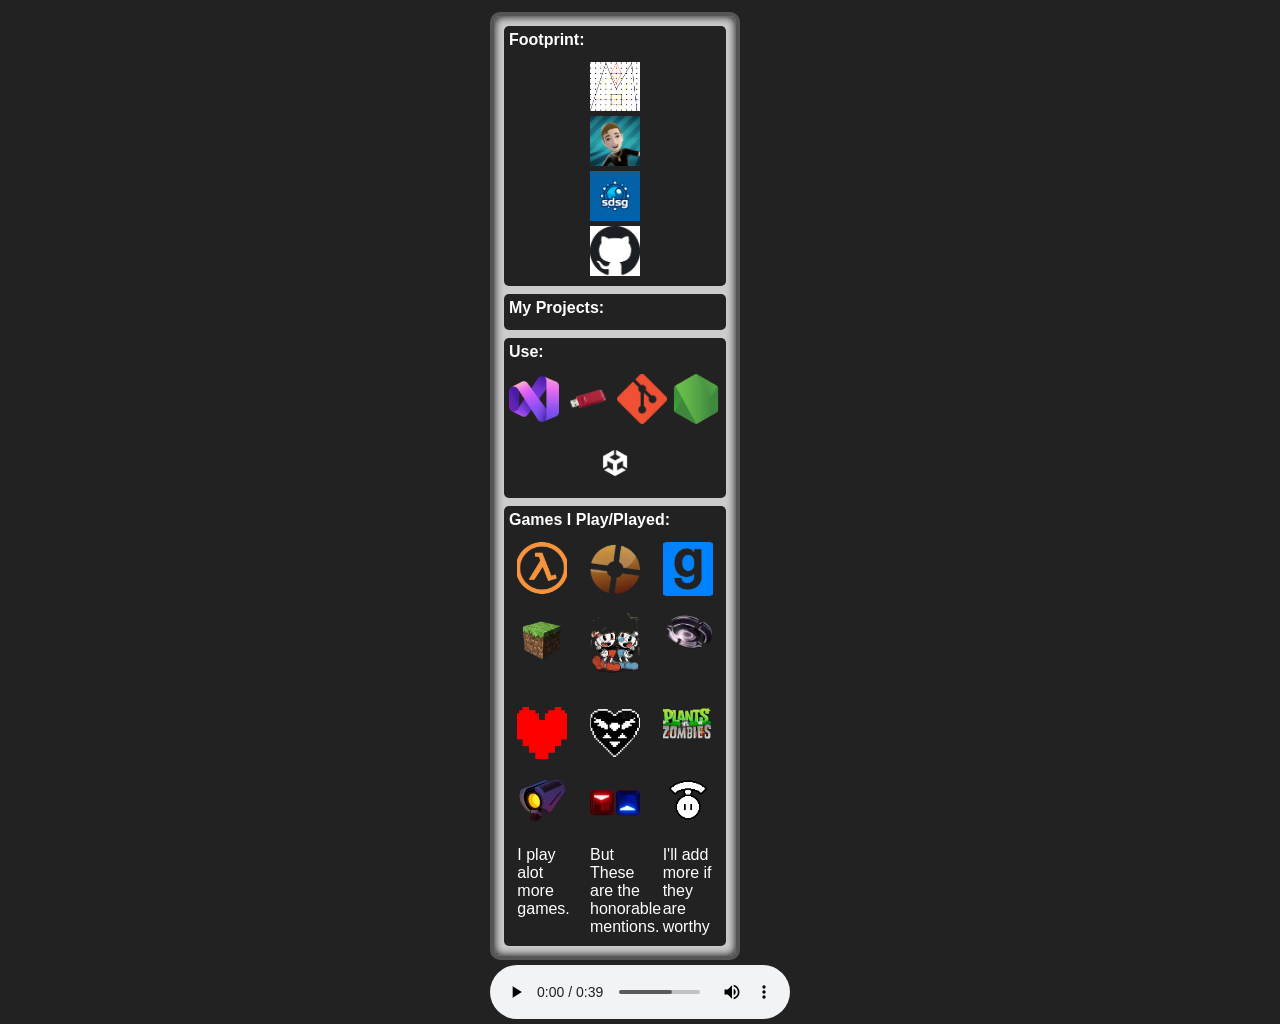
<file: src/index.html>
<!DOCTYPE html>
<html lang="en">
<head>
    <meta charset="UTF-8" />
    <meta name="viewport" content="width=device-width, initial-scale=1.0" />
    <title>Mahdiisdumb Locker & Portfolio</title>
    <link rel="stylesheet" href="style.css">
</head>
<body>
    <div class="section">
        <div class="section-header">Mahdiisdumb:</div>
        <div style="text-align:center;">
            <img src="./img/mahdiisdumb.png" alt="Mahdi" id="Mahdi" />
        </div>
        <div class="locker" id="locker">

            <div class="section">
                <div class="section-header">Footprint:</div>
                <div id="footprint-links" class="footprint-container"></div>
            </div>
                <div class="section">
        <div class="section-header">My Projects:</div>
        <div id="projects">
        </div>
    </div>
            <div class="section">
                <div class="section-header">Use:</div>

                <div class="use-icons">
                    <img src="./img/VS.png" class="footprint" alt="VS">
                    <img src="./img/usb.png" class="footprint" alt="USB">
                    <img src="./img/git.png" class="footprint" alt="Git">
                    <img src="./img/Node.png" class="footprint" alt="Node">
                    <img src="./img/Unity.png" class="footprint" alt="Unity">
                </div>
            </div>
                            <div class="section">
                <div class="section-header">Games I Play/Played:</div>

                <div id="Games">
                    <img class="footprint" src="./img/HL.png" alt="">
                    <img class="footprint" src="./img/TF2.png" alt="">
                    <img class="footprint" src="./img/gmod.png" alt="">
                    <img class="footprint" src="./img/MC.png" alt="">
                    <img class="footprint" src="./img/CH.png" alt="">
                    <img class="footprint" src="./img/ECHO.png" alt="">
                    <img class="footprint" src="./img/UT.png" alt="">
                    <img class="footprint" src="./img/DR.png" alt="">
                    <img class="footprint" src="./img/PVZ.png" alt="">
                    <img class="footprint" src="./img/UK.png" alt="">
                    <img class="footprint" src="./img/BS.png" />
                    <img class="footprint" src="./img/BB.png" />
                    <p class="footprint">I play alot more games.</p>
                    <p class="footprint">But These are the honorable mentions.</p>
                    <p class="footprint">I'll add more if they are worthy</p>
                </div>
            </div>
    </div>
    <audio src="mus/music.mp3" autoplay controls loop></audio>
    <audio id="punchSound" src="./sfx/punch.mp3" preload="auto"></audio>
    <script src="script.js"></script>
</body>
</html>
</file>
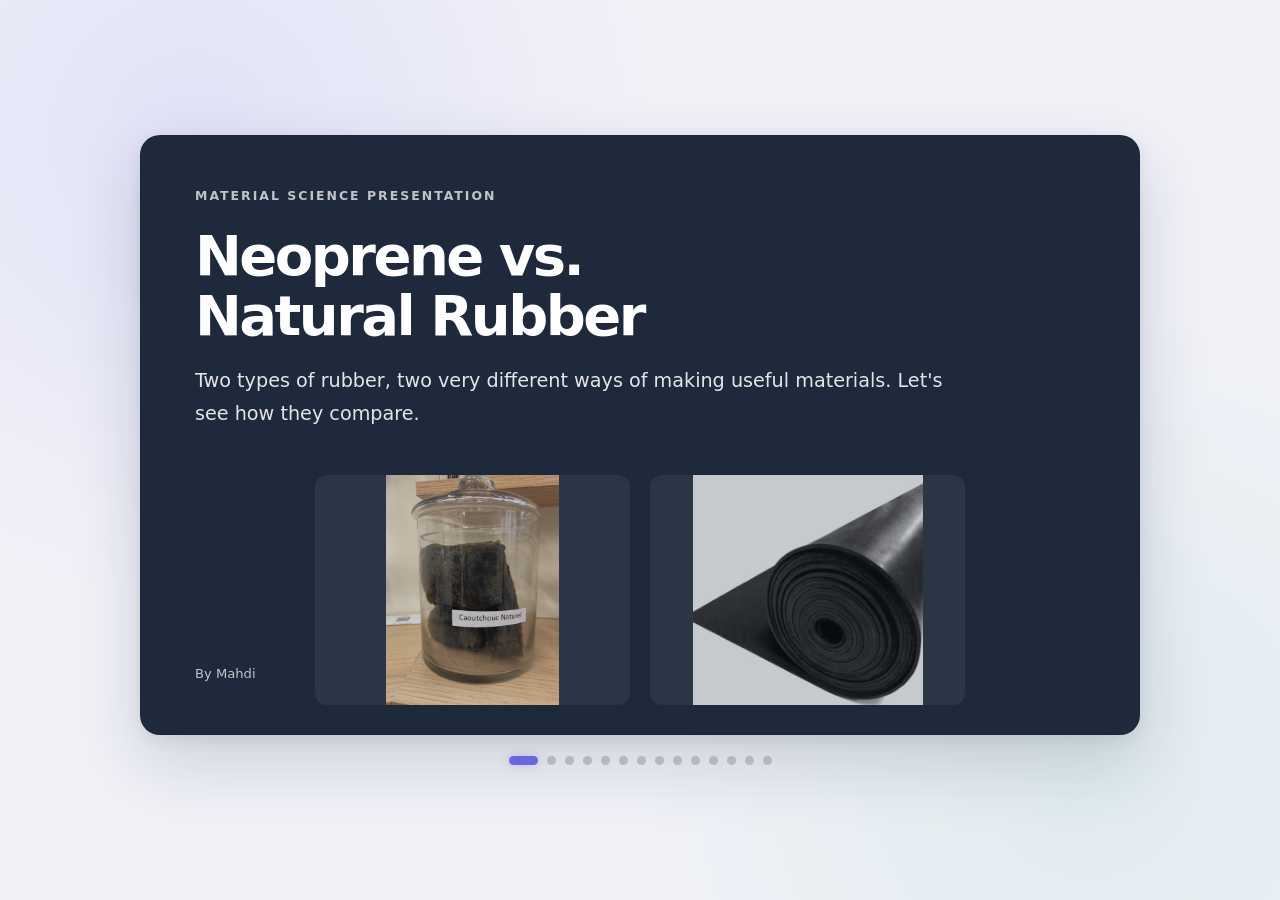
<file: school/science/NatVsSynth/index.html>
<!DOCTYPE html>
<html lang="en">
<head>
    <meta charset="UTF-8">
    <meta name="viewport" content="width=device-width, initial-scale=1.0">
    <meta name="theme-color" content="#f1f2f8">
    <meta name="description" content="A comparison of natural rubber and synthetic neoprene, including their properties, production, uses, and environmental impact.">
    <title>Natural vs Synthetic | Neoprene vs Natural Rubber</title>
    <link rel="stylesheet" href="./index.css">
</head>

<body>
    <main class="slideshow-wrapper">
        <div class="slideshow-container"
             id="slideshowContainer"
             aria-label="Natural rubber versus neoprene presentation">
            <div class="slides-track" id="slidesTrack">

                <!-- SLIDE 1: TITLE -->
                <section class="slide" data-bg="#1e293b" data-text-color="#ffffff">
                    <div class="slide-content">
                        <p class="eyebrow">Material Science Presentation</p>

                        <h1 class="slide-title">
                            Neoprene vs. Natural Rubber
                        </h1>

                        <p class="slide-description">
                            Two types of rubber, two very different ways of making
                            useful materials. Let's see how they compare.
                        </p>

                        <div class="image-placeholder title-images">
                            <img src="./img/nat.jpg" alt="Natural rubber">
                            <img src="./img/synth.jpg" alt="Synthetic neoprene">
                        </div>

                        <p class="small-note">By Mahdi</p>
                    </div>
                </section>

                <!-- SLIDE 2: INTRODUCTION -->
                <section class="slide" data-bg="#716fee" data-text-color="#ffffff">
                    <div class="slide-content">
                        <p class="eyebrow">01 / Introduction</p>

                        <h2 class="slide-title">What are we looking at?</h2>

                        <p class="slide-description">
                            Both materials are types of rubber, but they aren't made
                            the same way. We'll compare what makes each one useful
                            and where each one has its disadvantages.
                        </p>

                        <div class="content-grid">
                            <article class="content-card">
                                <h3>Material properties</h3>
                                <p>
                                    How strong, flexible, durable, and water-resistant
                                    are they?
                                </p>
                            </article>

                            <article class="content-card">
                                <h3>Manufacturing</h3>
                                <p>
                                    How are they produced, and what raw materials
                                    are needed?
                                </p>
                            </article>

                            <article class="content-card">
                                <h3>Uses and impact</h3>
                                <p>
                                    Where do we encounter these materials, and how
                                    do they affect society and the environment?
                                </p>
                            </article>

                            <article class="content-card">
                                <h3>Final comparison</h3>
                                <p>
                                    Which one is more beneficial overall, and
                                    what makes it the better choice?
                                </p>
                            </article>
                        </div>
                    </div>
                </section>

                <!-- SLIDE 3: WHAT ARE THEY -->
                <section class="slide" data-bg="#fef08a" data-text-color="#1e293b">
                    <div class="slide-content">
                        <p class="eyebrow">02 / The Basics</p>

                        <h2 class="slide-title">First, what are these materials?</h2>

                        <p class="slide-description">
                            The biggest difference is where they come from:
                            natural rubber comes from plants, while neoprene
                            is manufactured through chemical processes.
                        </p>

                        <div class="content-grid">
                            <article class="content-card">
                                <h3>Natural rubber</h3>

                                <p>
                                    Natural rubber is mainly made of a polymer
                                    called <strong>cis-1,4-polyisoprene</strong>.
                                </p>

                                <p>
                                    It comes from latex collected from rubber
                                    trees, which is then processed into usable rubber.
                                </p>

                                <div class="image-placeholder title-images">
                                    <img src="./img/natree.webp" alt="Natural rubber">
                                </div>
                            </article>

                            <article class="content-card">
                                <h3>Neoprene</h3>

                                <p>
                                    Neoprene is a synthetic rubber also known as
                                    <strong>polychloroprene</strong>.
                                </p>

                                <p>
                                    It is made by chemically joining many
                                    chloroprene molecules into long polymer chains.
                                </p>

                                <div class="image-placeholder title-images">
                                    <img src="./img/synthrub.webp" alt="Synthetic neoprene">
                                </div>
                            </article>
                        </div>

                        <p class="small-note">
                            A small distinction: polyisoprene can also be manufactured
                            synthetically. Here, we're comparing neoprene with
                            naturally sourced polyisoprene.
                        </p>
                    </div>
                </section>

                <!-- SLIDE 4: NATURAL RUBBER -->
                <section class="slide" data-bg="#d1fae5" data-text-color="#12352c">
                    <div class="slide-content">
                        <p class="eyebrow">03 / Material Properties</p>

                        <h2 class="slide-title">Natural Rubber</h2>

                        <p class="slide-description">
                            Natural rubber is especially good at stretching and
                            returning to its original shape. That's one reason
                            it's used in so many everyday products.
                        </p>

                        <div class="content-grid">
                            <article class="content-card">
                                <h3>Strength and flexibility</h3>

                                <ul>
                                    <li>Very elastic and capable of stretching significantly.</li>
                                    <li>Has high tensile strength when properly processed.</li>
                                    <li>Can return close to its original shape after being stretched.</li>
                                    <li>Works well when repeated bending and movement are required.</li>
                                </ul>
                            </article>

                            <article class="content-card">
                                <h3>Durability and water resistance</h3>

                                <ul>
                                    <li>Has good resistance to wear and repeated bending.</li>
                                    <li>Resists water well.</li>
                                    <li>Can deteriorate faster when exposed to ozone, sunlight, oils, and weathering.</li>
                                    <li>Its performance depends on how it is processed and formulated.</li>
                                </ul>
                            </article>
                        </div>

                        <div class="image-placeholder title-images">
                            <img src="./img/natdiag.webp" alt="Natural rubber diagram">
                        </div>
                    </div>
                </section>

                <!-- SLIDE 5: NEOPRENE -->
                <section class="slide" data-bg="#dbeafe" data-text-color="#172b4d">
                    <div class="slide-content">
                        <p class="eyebrow">04 / Material Properties</p>

                        <h2 class="slide-title">Neoprene</h2>

                        <p class="slide-description">
                            Neoprene is useful when rubber needs to handle tougher
                            conditions. It gives up some of natural rubber's
                            standout elasticity in exchange for other advantages.
                        </p>

                        <div class="content-grid">
                            <article class="content-card">
                                <h3>Strength and flexibility</h3>

                                <ul>
                                    <li>Flexible and resilient.</li>
                                    <li>Has good resistance to abrasion.</li>
                                    <li>Can handle repeated use in many applications.</li>
                                    <li>Can be manufactured in different thicknesses and forms.</li>
                                </ul>
                            </article>

                            <article class="content-card">
                                <h3>Durability and water resistance</h3>

                                <ul>
                                    <li>Has good resistance to weathering and ozone.</li>
                                    <li>Handles oils better than natural rubber.</li>
                                    <li>Closed-cell foam versions help reduce water absorption.</li>
                                    <li>Foam neoprene is also useful for insulation.</li>
                                </ul>
                            </article>
                        </div>

                        <div class="image-placeholder title-images">
                            <img src="./img/synth.jpg" alt="Neoprene gasket">
                        </div>

                        <p class="small-note">
                            Neoprene's exact properties depend on its formulation
                            and whether it is solid rubber or foam.
                        </p>
                    </div>
                </section>

                <!-- SLIDE 6: USES -->
                <section class="slide" data-bg="#fce7f3" data-text-color="#45152f">
                    <div class="slide-content">
                        <p class="eyebrow">05 / Everyday Applications</p>

                        <h2 class="slide-title">Where are they used?</h2>

                        <p class="slide-description">
                            Their different properties make them useful for
                            different jobs. One is especially good at elasticity,
                            while the other is useful in harsher environments.
                        </p>

                        <div class="content-grid">
                            <article class="content-card">
                                <h3>Natural rubber</h3>

                                <ul>
                                    <li>Vehicle tires and tire components.</li>
                                    <li>Elastic bands.</li>
                                    <li>Gloves and footwear.</li>
                                    <li>Vibration-damping components.</li>
                                    <li>Some medical and industrial products.</li>
                                </ul>

                                <div class="image-placeholder title-images">
                                    <img src="./img/natrub.webp" alt="Natural rubber products">
                                </div>
                            </article>

                            <article class="content-card">
                                <h3>Neoprene</h3>

                                <ul>
                                    <li>Wetsuits and protective clothing.</li>
                                    <li>Industrial hoses and belts.</li>
                                    <li>Gaskets and seals.</li>
                                    <li>Electrical cable coverings.</li>
                                    <li>Adhesives and protective padding.</li>
                                </ul>

                                <div class="image-placeholder title-images">
                                    <img src="./img/synthrub.webp" alt="Synthetic neoprene">
                                </div>
                            </article>
                        </div>
                    </div>
                </section>

                <!-- SLIDE 7: NATURAL RUBBER PRODUCTION -->
                <section class="slide" data-bg="#dcfce7" data-text-color="#173b28">
                    <div class="slide-content">
                        <p class="eyebrow">06 / Manufacturing</p>

                        <h2 class="slide-title">How is natural rubber made?</h2>

                        <p class="slide-description">
                            Natural rubber starts as latex, a milky liquid collected
                            from rubber trees. It goes through several steps before
                            becoming the rubber used in products.
                        </p>

                        <div class="process">
                            <div class="process-step">
                                <strong>1. Tapping</strong>
                                <p>
                                    Small cuts are made in the tree bark so latex
                                    can flow out.
                                </p>
                            </div>

                            <span class="process-arrow">→</span>

                            <div class="process-step">
                                <strong>2. Collection</strong>
                                <p>
                                    The latex is collected in containers.
                                </p>
                            </div>

                            <span class="process-arrow">→</span>

                            <div class="process-step">
                                <strong>3. Coagulation</strong>
                                <p>
                                    The latex is processed so the rubber separates
                                    into a solid mass.
                                </p>
                            </div>

                            <span class="process-arrow">→</span>

                            <div class="process-step">
                                <strong>4. Processing</strong>
                                <p>
                                    The rubber is washed, rolled, and dried.
                                </p>
                            </div>

                            <span class="process-arrow">→</span>

                            <div class="process-step">
                                <strong>5. Manufacturing</strong>
                                <p>
                                    Ingredients are mixed in and the rubber is
                                    shaped into products.
                                </p>
                            </div>
                        </div>

                        <div class="image-placeholder title-images">
                            <img src="./img/natree.webp" alt="Natural rubber tree">
                        </div>
                    </div>
                </section>

                <!-- SLIDE 8: NEOPRENE PRODUCTION -->
                <section class="slide" data-bg="#e0e7ff" data-text-color="#20245a">
                    <div class="slide-content">
                        <p class="eyebrow">07 / Manufacturing</p>

                        <h2 class="slide-title">How is neoprene made?</h2>

                        <p class="slide-description">
                            Neoprene doesn't come directly from a plant. It is
                            manufactured by producing chloroprene and joining
                            its molecules together through polymerization.
                        </p>

                        <div class="process">
                            <div class="process-step">
                                <strong>1. Feedstocks</strong>
                                <p>
                                    Butadiene and chlorine are used to produce
                                    chloroprene.
                                </p>
                            </div>

                            <span class="process-arrow">→</span>

                            <div class="process-step">
                                <strong>2. Chloroprene</strong>
                                <p>
                                    Chemical processing creates the chloroprene
                                    monomer.
                                </p>
                            </div>

                            <span class="process-arrow">→</span>

                            <div class="process-step">
                                <strong>3. Polymerization</strong>
                                <p>
                                    Many monomers join into long polychloroprene
                                    chains.
                                </p>
                            </div>

                            <span class="process-arrow">→</span>

                            <div class="process-step">
                                <strong>4. Finishing</strong>
                                <p>
                                    The polymer is processed into materials
                                    for different products.
                                </p>
                            </div>
                        </div>

                        <article class="content-card">
                            <h3>What resources are needed?</h3>

                            <ul>
                                <li>
                                    <strong>Petroleum or natural gas:</strong>
                                    Common sources of the hydrocarbon feedstock
                                    used to make butadiene.
                                </li>
                                <li>
                                    <strong>Salt:</strong>
                                    A source of chlorine, commonly obtained
                                    from salt brine.
                                </li>
                                <li>
                                    <strong>Water:</strong>
                                    Used in industrial processing, including
                                    emulsion polymerization.
                                </li>
                            </ul>
                        </article>

                        <p class="small-note">
                            Even though neoprene is synthetic, its production
                            still depends on resources taken from the environment.
                        </p>
                    </div>
                </section>

                <!-- SLIDE 9: POSITIVE IMPACT -->
                <section class="slide" data-bg="#fef3c7" data-text-color="#49320c">
                    <div class="slide-content">
                        <p class="eyebrow">08 / Social Impact</p>

                        <h2 class="slide-title">How do they benefit society?</h2>

                        <p class="slide-description">
                            Both materials make useful products possible, but
                            they contribute to society in different ways.
                        </p>

                        <div class="content-grid">
                            <article class="content-card">
                                <h3>Natural rubber</h3>

                                <ul>
                                    <li>Provides income and jobs for rubber-growing communities.</li>
                                    <li>Supports transportation through tire production.</li>
                                    <li>Can come from a renewable resource when trees are responsibly managed.</li>
                                    <li>Can biodegrade more readily than many synthetic polymers under suitable conditions.</li>
                                </ul>
                            </article>

                            <article class="content-card">
                                <h3>Neoprene</h3>

                                <ul>
                                    <li>Provides durable materials for industrial equipment.</li>
                                    <li>Helps protect people through wetsuits and other protective products.</li>
                                    <li>Resists weathering and many oils.</li>
                                    <li>Provides useful insulation and sealing materials.</li>
                                </ul>
                            </article>
                        </div>

                        <div class="image-placeholder title-images">
                            <img src="./img/synth.jpg" alt="Neoprene gasket">
                        </div>
                    </div>
                </section>

                <!-- SLIDE 10: NEGATIVE IMPACT -->
                <section class="slide" data-bg="#fee2e2" data-text-color="#4c1717">
                    <div class="slide-content">
                        <p class="eyebrow">09 / Environmental Impact</p>

                        <h2 class="slide-title">What are the downsides?</h2>

                        <p class="slide-description">
                            Neither material is completely harmless to the
                            environment. Their impacts depend on how they're
                            produced, used, and disposed of.
                        </p>

                        <div class="content-grid">
                            <article class="content-card">
                                <h3>Natural rubber</h3>

                                <ul>
                                    <li>Large plantations can contribute to deforestation and habitat loss.</li>
                                    <li>Monoculture plantations can reduce biodiversity.</li>
                                    <li>Farming and processing can involve chemicals and create pollution.</li>
                                    <li>Natural latex proteins can cause allergic reactions in some people.</li>
                                </ul>
                            </article>

                            <article class="content-card">
                                <h3>Neoprene</h3>

                                <ul>
                                    <li>Its production relies heavily on fossil-based feedstocks.</li>
                                    <li>Manufacturing requires energy and industrial chemicals.</li>
                                    <li>Some production stages can create hazardous emissions if poorly controlled.</li>
                                    <li>Recycling and disposal can be difficult because it is a durable synthetic polymer.</li>
                                </ul>
                            </article>
                        </div>

                        <p class="small-note">
                            Responsible sourcing, cleaner manufacturing, and better
                            waste management can help reduce the impact of both materials.
                        </p>
                    </div>
                </section>

                <!-- SLIDE 11: COMPARISON -->
                <section class="slide" data-bg="#1e293b" data-text-color="#ffffff">
                    <div class="slide-content">
                        <p class="eyebrow">10 / Side-by-Side Comparison</p>

                        <h2 class="slide-title">Natural Rubber vs. Neoprene</h2>

                        <p class="slide-description">
                            Here's a quick look at where each material performs best.
                        </p>

                        <table class="comparison-table">
                            <thead>
                                <tr>
                                    <th>Property</th>
                                    <th>Natural Rubber</th>
                                    <th>Neoprene</th>
                                </tr>
                            </thead>

                            <tbody>
                                <tr>
                                    <td>Elasticity</td>
                                    <td>Excellent</td>
                                    <td>Good</td>
                                </tr>

                                <tr>
                                    <td>Tensile strength</td>
                                    <td>Very high</td>
                                    <td>Good to high</td>
                                </tr>

                                <tr>
                                    <td>Water resistance</td>
                                    <td>Good</td>
                                    <td>Good</td>
                                </tr>

                                <tr>
                                    <td>Oil resistance</td>
                                    <td>Limited</td>
                                    <td>Very good</td>
                                </tr>

                                <tr>
                                    <td>Weather and ozone resistance</td>
                                    <td>Lower</td>
                                    <td>Very good</td>
                                </tr>

                                <tr>
                                    <td>Renewable feedstock</td>
                                    <td>Yes, when responsibly grown</td>
                                    <td>Generally no</td>
                                </tr>

                                <tr>
                                    <td>Main advantage</td>
                                    <td>Elasticity and resilience</td>
                                    <td>Oil and weather resistance</td>
                                </tr>
                            </tbody>
                        </table>

                        <p class="small-note">
                            These are general comparisons. Actual performance
                            depends on the specific rubber formulation and product.
                        </p>
                    </div>
                </section>

                <!-- SLIDE 12: GRAPH -->
                <section class="slide" data-bg="#f8fafc" data-text-color="#172033">
                    <div class="slide-content">
                        <p class="eyebrow">11 / Visual Comparison</p>

                        <h2 class="slide-title">Comparing Their Properties</h2>

                        <p class="slide-description">
                            These ratings give a general idea of how the two
                            materials compare. A higher score means better
                            performance in that category.
                        </p>

                        <div class="chart">
                            <div class="chart-row">
                                <span class="chart-label">Elasticity</span>

                                <div class="chart-bars">
                                    <div class="bar natural" style="width: 100%"></div>
                                    <div class="bar neoprene" style="width: 80%"></div>
                                </div>
                            </div>

                            <div class="chart-row">
                                <span class="chart-label">Strength</span>

                                <div class="chart-bars">
                                    <div class="bar natural" style="width: 100%"></div>
                                    <div class="bar neoprene" style="width: 80%"></div>
                                </div>
                            </div>

                            <div class="chart-row">
                                <span class="chart-label">Water resistance</span>

                                <div class="chart-bars">
                                    <div class="bar natural" style="width: 80%"></div>
                                    <div class="bar neoprene" style="width: 80%"></div>
                                </div>
                            </div>

                            <div class="chart-row">
                                <span class="chart-label">Oil resistance</span>

                                <div class="chart-bars">
                                    <div class="bar natural" style="width: 20%"></div>
                                    <div class="bar neoprene" style="width: 80%"></div>
                                </div>
                            </div>

                            <div class="chart-row">
                                <span class="chart-label">Weather resistance</span>

                                <div class="chart-bars">
                                    <div class="bar natural" style="width: 40%"></div>
                                    <div class="bar neoprene" style="width: 100%"></div>
                                </div>
                            </div>
                        </div>

                        <div class="chart-legend">
                            <div class="legend-item">
                                <span class="legend-color" style="background: #16a085"></span>
                                Natural rubber
                            </div>

                            <div class="legend-item">
                                <span class="legend-color" style="background: #716fee"></span>
                                Neoprene
                            </div>
                        </div>

                        <p class="small-note">
                            These are illustrative qualitative ratings, not
                            laboratory measurements. Real performance varies
                            depending on the formulation.
                        </p>
                    </div>
                </section>

                <!-- SLIDE 13: CONCLUSION -->
                <section class="slide" data-bg="#716fee" data-text-color="#ffffff">
                    <div class="slide-content">
                        <p class="eyebrow">12 / Final Verdict</p>

                        <h2 class="slide-title">So, which one is better?</h2>

                        <p class="slide-description">
                            My overall choice would be natural rubber, as long
                            as it is responsibly sourced.
                        </p>

                        <div class="verdict">
                            Natural rubber comes from a renewable resource and
                            has excellent elasticity and strength, making it
                            useful in a wide range of products.

                            <br><br>

                            However, neoprene is better when a product needs
                            stronger resistance to oils, ozone, and weathering.
                            It has advantages that natural rubber cannot match
                            as easily.

                            <br><br>

                            There isn't one material that wins in every situation.
                            The better choice depends on what the product needs
                            to do and how responsibly the material is produced.
                        </div>

                        <p class="slide-description">
                            My conclusion: natural rubber is more beneficial
                            overall, but neoprene is the better choice for
                            certain demanding applications.
                        </p>
                    </div>
                </section>

                <!-- SLIDE 14: SOURCES -->
                <section class="slide" data-bg="#111827" data-text-color="#ffffff">
                    <div class="slide-content">
                        <p class="eyebrow">13 / References</p>

                        <h2 class="slide-title">Sources and Further Reading</h2>

                        <p class="slide-description">
                            These sources helped me understand the chemistry,
                            production, uses, and environmental effects of
                            natural rubber and neoprene.
                        </p>

                        <div class="source-list">
                            <div>
                                <strong>OpenStax: Organic Chemistry</strong>

                                <p>
                                    Explains natural rubber and synthetic
                                    rubber chemistry.
                                </p>

                                <a href="https://openstax.org/books/organic-chemistry/pages/14-6-diene-polymers-natural-and-synthetic-rubbers"
                                   target="_blank"
                                   rel="noopener noreferrer">
                                    Read the OpenStax chapter
                                </a>
                            </div>

                            <div>
                                <strong>CDC / NIOSH</strong>

                                <p>
                                    Information about chloroprene, neoprene
                                    production, properties, and uses.
                                </p>

                                <a href="https://stacks.cdc.gov/view/cdc/209840"
                                   target="_blank"
                                   rel="noopener noreferrer">
                                    Read the NIOSH document
                                </a>
                            </div>

                            <div>
                                <strong>National Toxicology Program</strong>

                                <p>
                                    Background information about chloroprene
                                    and its industrial uses.
                                </p>

                                <a href="https://www.ncbi.nlm.nih.gov/books/NBK498760/"
                                   target="_blank"
                                   rel="noopener noreferrer">
                                    Read the background document
                                </a>
                            </div>

                            <div>
                                <strong>U.S. Environmental Protection Agency</strong>

                                <p>
                                    Information about polychloroprene
                                    manufacturing and industrial emissions.
                                </p>

                                <a href="https://nepis.epa.gov/Exe/ZyPURL.cgi?Dockey=2000WNHZ.TXT"
                                   target="_blank"
                                   rel="noopener noreferrer">
                                    Read the EPA report
                                </a>
                            </div>
                        </div>

                        <p class="small-note">
                            Thank you for listening!(AI was used for formatting thats why this was done quickly instead of me fighting over javascript saying error on line 55 when its actually on line 4)
                        </p>
                    </div>
                </section>

            </div>

            <!-- NAVIGATION BUTTONS -->
            <button class="nav-btn prev-btn"
                    id="prevBtn"
                    type="button"
                    aria-label="Previous slide">
                <svg viewBox="0 0 24 24" aria-hidden="true">
                    <path d="M15 19l-7-7 7-7"></path>
                </svg>
            </button>

            <button class="nav-btn next-btn"
                    id="nextBtn"
                    type="button"
                    aria-label="Next slide">
                <svg viewBox="0 0 24 24" aria-hidden="true">
                    <path d="M9 5l7 7-7 7"></path>
                </svg>
            </button>
        </div>

        <!-- PAGINATION -->
        <div class="pagination-container"
             id="paginationContainer"
             aria-label="Slide navigation"></div>
    </main>

    <script src="./index.js"></script>
</body>
</html>
</file>
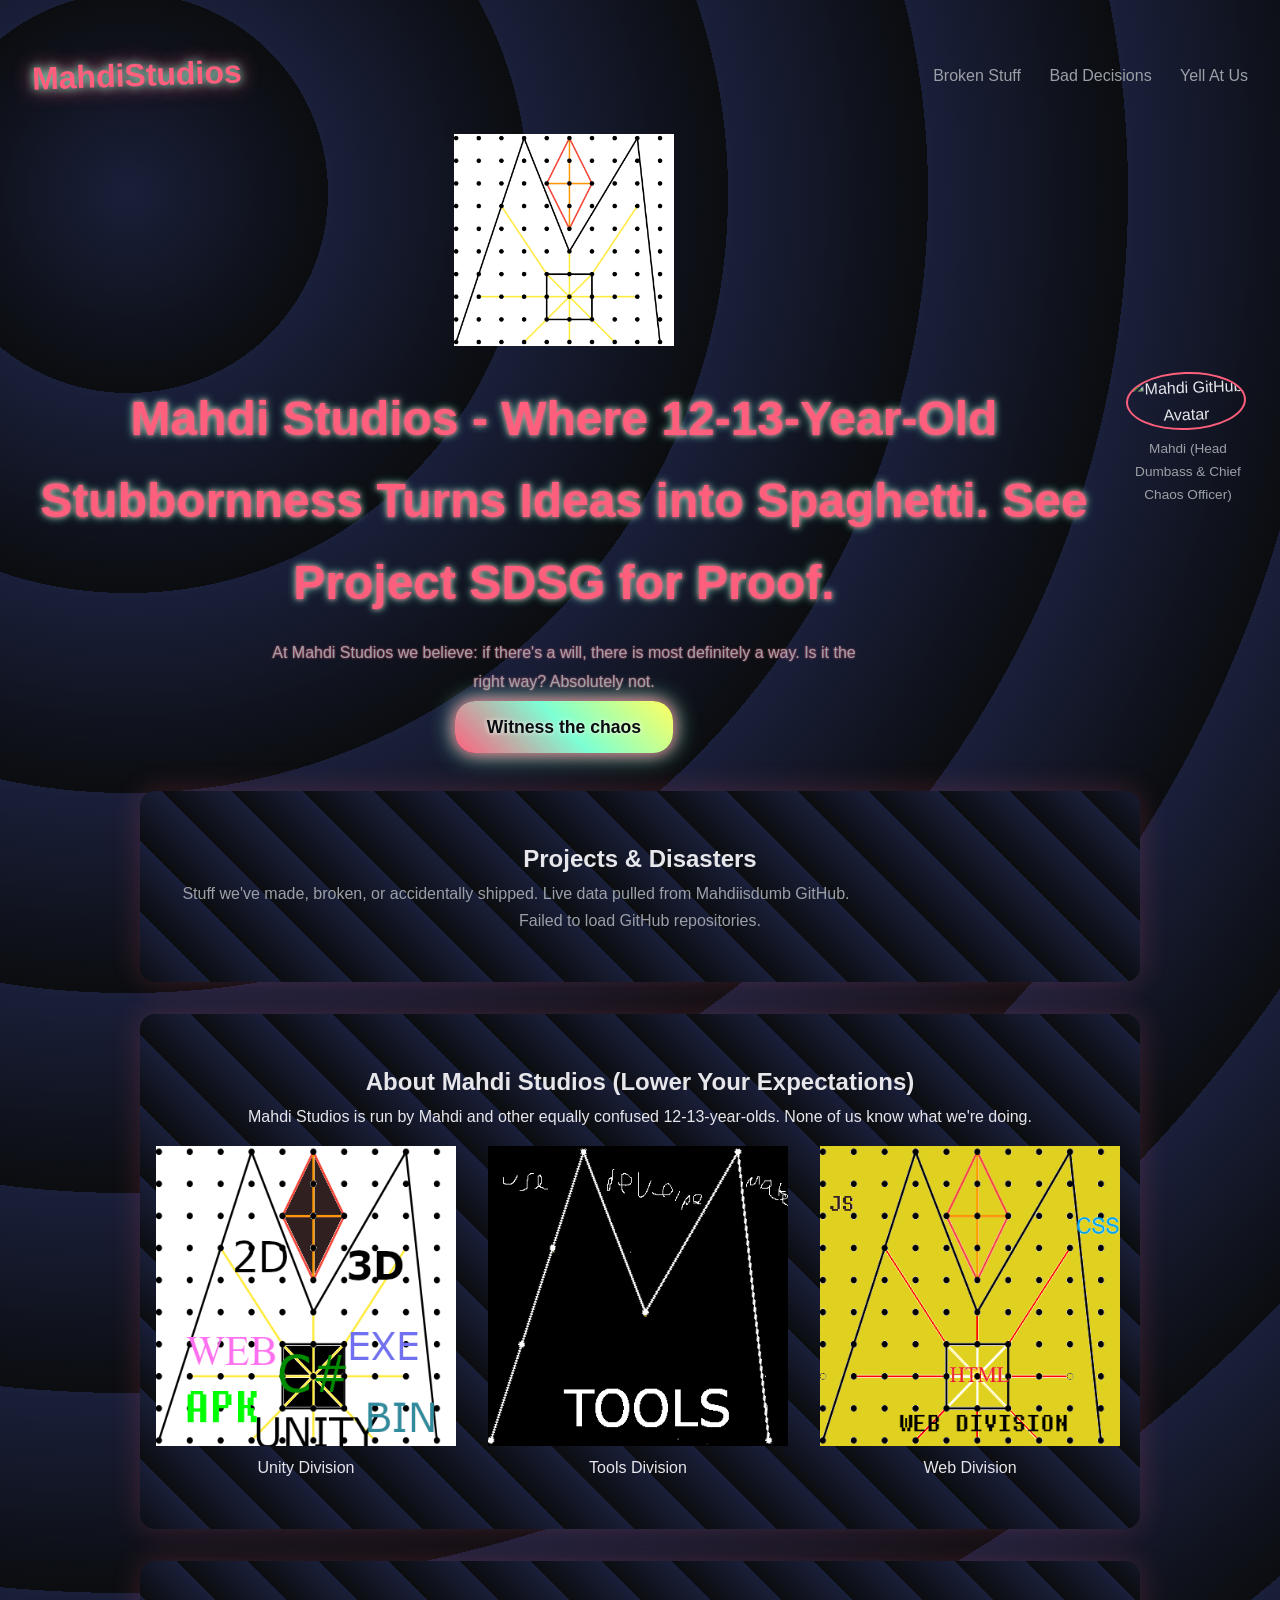
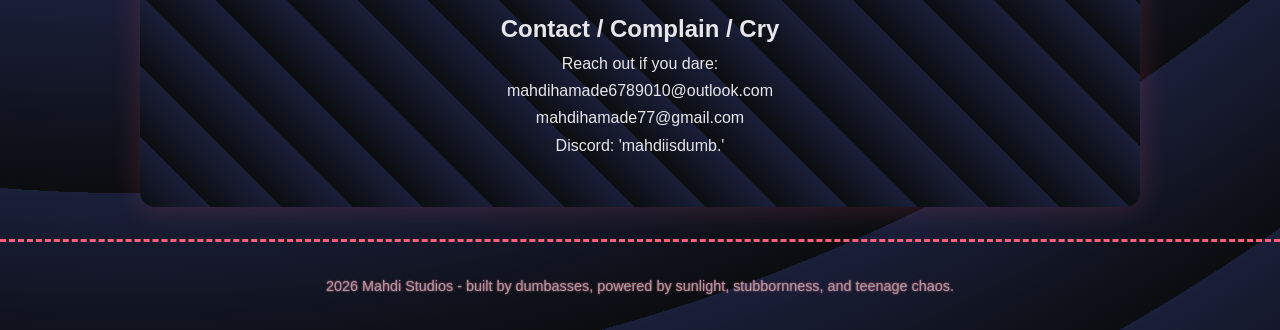
<file: MS/run.html>
<!DOCTYPE html>
<html lang="en">
<head>
    <meta charset="UTF-8">
    <meta name="viewport" content="width=device-width, initial-scale=1.0">
    <title>Mahdi Studios - Dumb Ideas, Full Chaos</title>
    <meta name="description" content="Mahdi Studios - indie chaos, experiments, broken code, and stubborn 12-13-year-old energy.">
    <link rel="stylesheet" href="style.css">
</head>
<body>

    <header>
        <nav>
            <div class="logo">Mahdi<span>Studios</span></div>
            <div>
                <a href="#projects">Broken Stuff</a>
                <a href="#about">Bad Decisions</a>
                <a href="#contact">Yell At Us</a>
            </div>
        </nav>

        <div class="hero" style="display: grid; grid-template-columns: 1fr 120px; gap: 2rem; align-items: center;">
            <div>
                <img src="hero.png" alt="Mahdi Studios Logo" style="max-width: 220px; margin-bottom: 1.5rem;">
                <h1>Mahdi Studios - Where 12-13-Year-Old Stubbornness Turns Ideas into Spaghetti. See Project SDSG for Proof.</h1>
                <p>At Mahdi Studios we believe: if there's a will, there is most definitely a way. Is it the right way? Absolutely not.</p>
                <a class="cta" href="#projects">Witness the chaos</a>
            </div>
            <div style="text-align: center;">
                <img id="gh-avatar" alt="Mahdi GitHub Avatar" style="width: 96px; height: 96px; border-radius: 50%; border: 2px solid var(--accent);" />
                <div style="margin-top: 0.5rem; font-size: 0.85rem; color: var(--muted);">
                    Mahdi (Head Dumbass & Chief Chaos Officer)
                </div>
            </div>
        </div>
    </header>

    <section id="projects">
        <h2>Projects & Disasters</h2>
        <p style="color: var(--muted); max-width: 720px;">
            Stuff we've made, broken, or accidentally shipped. Live data pulled from Mahdiisdumb GitHub.
        </p>
        <div id="repo-grid" class="grid"></div>
    </section>

    <section id="about">
        <h2>About Mahdi Studios (Lower Your Expectations)</h2>
        <p>Mahdi Studios is run by Mahdi and other equally confused 12-13-year-olds. None of us know what we're doing.</p>

        <div class="divisions">
            <div class="division">
                <img src="Unity.png" alt="Unity Division" onclick="showDivision('Unity')">
                <div>Unity Division</div>
            </div>
            <div class="division">
                <img src="Tools.png" alt="Tools Division" onclick="showDivision('Tools')">
                <div>Tools Division</div>
            </div>
            <div class="division">
                <img src="Web.png" alt="Web Division" onclick="showDivision('Web')">
                <div>Web Division</div>
            </div>
        </div>
    </section>

    <section id="contact">
        <h2>Contact / Complain / Cry</h2>
        <p>
            Reach out if you dare: <br>
            mahdihamade6789010@outlook.com <br>
            mahdihamade77@gmail.com <br>
            Discord: 'mahdiisdumb.' <br>
        </p>
    </section>

    <footer>
        <span id="year"></span> Mahdi Studios - built by dumbasses, powered by sunlight, stubbornness, and teenage chaos.
    </footer>

    <!-- Division Modal -->
    <div id="divisionModal">
        <div class="modal-content">
            <span class="close" onclick="closeModal()">×</span>
            <h3 id="modal-title"></h3>
            <p id="modal-description"></p>
            <p class="employees" id="modal-employees"></p>
            <p class="volunteers" id="modal-volunteers"></p>
            <p class="retired" id="modal-retired"></p>
        </div>
    </div>

    <script src="script.js"></script>
</body>
</html>
</file>
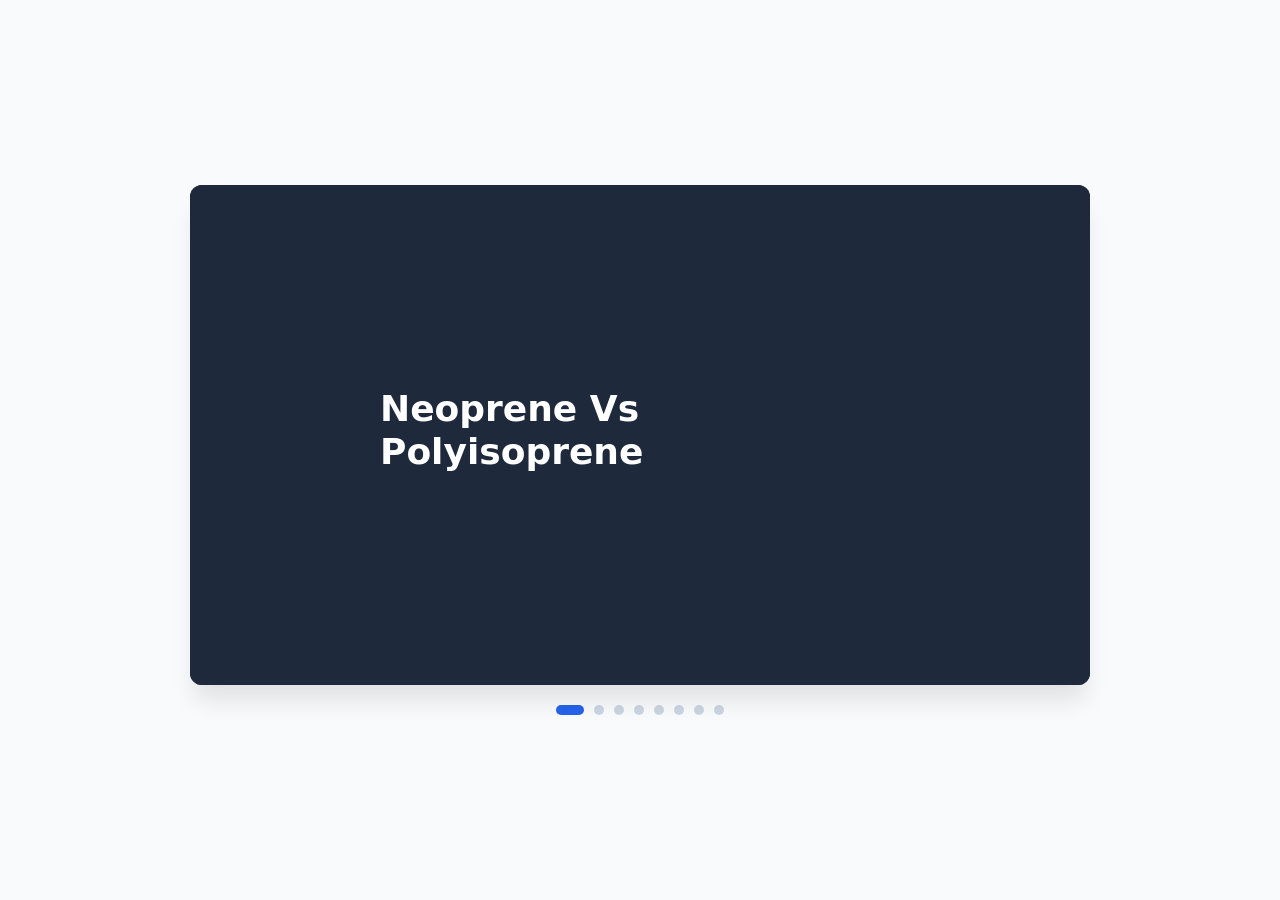
<file: school/science/NatVsSynth/NatVsSynth.html>
<!DOCTYPE html>
<html lang="en">
<head>
    <meta charset="UTF-8">
    <meta name="viewport" content="width=device-width, initial-scale=1.0">
    <title>Natural Vs Synthetic Slides</title>
    <style>:root {
    --slideshow-max-width: 900px;
    --slide-height: 500px;
    --transition-speed: 0.5s;
    --accent-color: #2563eb;
}

* { 
    box-sizing: border-box; 
    margin: 0; 
    padding: 0; 
}

body {
    font-family: system-ui, -apple-system, sans-serif;
    display: flex; 
    justify-content: center; 
    align-items: center;
    min-height: 100vh; 
    background-color: #f8fafc; 
    padding: 40px;
}

.slideshow-wrapper { 
    width: 100%; 
    max-width: var(--slideshow-max-width); 
}

.slideshow-container {
    position: relative; 
    width: 100%; 
    height: var(--slide-height);
    overflow: hidden; 
    border-radius: 12px;
    box-shadow: 0 20px 25px -5px rgba(0, 0, 0, 0.1); 
    background-color: #1e293b;
}

.slides-track {
    display: flex; 
    height: 100%; 
    width: 100%;
    transition: transform var(--transition-speed) cubic-bezier(0.25, 1, 0.5, 1);
}

.slide {
    min-width: 100%; 
    height: 100%; 
    position: relative;
    background-size: cover; 
    background-position: center; 
    background-repeat: no-repeat;
    overflow: hidden; /* Keeps absolutely positioned text elements within the canvas bounds */
}

/* 
 * Hybrid Absolute Content Positioning Box
 * Handled dynamically by data-position in JavaScript 
 */
.slide-content { 
    padding: 40px; 
    max-width: 550px; 
    width: max-content; /* Prevents long titles from artificially stretching across the whole slide width */
    z-index: 2; 
    display: flex;
    flex-direction: column;
}

.slide-title { 
    font-size: 2.25rem; 
    font-weight: 800; 
    margin-bottom: 10px; 
    line-height: 1.2;
}

.slide-description { 
    font-size: 1.1rem; 
    opacity: 0.9; 
    line-height: 1.5; 
}

/* 
 * Dim overlay utility for text contrast over raw images.
 * Only applies if the slide has a valid style attribute starting with an image URL.
 */
.slide[style*="background-image"]::before {
    content: ''; 
    position: absolute; 
    inset: 0;
    background: rgba(0, 0, 0, 0.25); 
    z-index: 1; 
    pointer-events: none;
}

/* --- UI DESKTOP NAVIGATION --- */
.nav-btn {
    position: absolute; 
    top: 50%; 
    transform: translateY(-50%);
    background-color: rgba(0, 0, 0, 0.3); 
    border: 1px solid rgba(255, 255, 255, 0.15);
    backdrop-filter: blur(4px); 
    color: white; 
    width: 50px; 
    height: 50px;
    border-radius: 50%; 
    cursor: pointer; 
    display: flex; 
    align-items: center;
    justify-content: center; 
    transition: all 0.2s; 
    opacity: 0; 
    z-index: 10;
}

.slideshow-container:hover .nav-btn { 
    opacity: 1; 
}

.nav-btn:hover { 
    background-color: rgba(0, 0, 0, 0.7); 
    transform: translateY(-50%) scale(1.05); 
}

.prev-btn { left: 20px; } 
.next-btn { right: 20px; }

.nav-btn svg { 
    width: 24px; 
    height: 24px; 
    fill: none; 
    stroke: currentColor; 
    stroke-width: 2.5; 
}

/* --- PAGINATION --- */
.pagination-container { 
    display: flex; 
    justify-content: center; 
    gap: 10px; 
    margin-top: 20px; 
}

.dot {
    cursor: pointer; 
    height: 10px; 
    width: 10px; 
    background-color: #cbd5e1;
    border-radius: 50%; 
    transition: width 0.3s ease, background-color 0.3s ease;
}

.dot.active { 
    width: 28px; 
    border-radius: 5px; 
    background-color: var(--accent-color); 
}
</style>
</head>
<body>
    <div class="slideshow-wrapper">
        <div class="slideshow-container" id="slideshowContainer">
            <div class="slides-track" id="slidesTrack">
            
                <div class="slide" data-bg="#1e293b" data-position="0,0" data-text-color="#ffffff">
                    <div class="slide-content">
                        <h2 class="slide-title">Neoprene Vs Polyisoprene</h2>
                    </div>
                </div>
                <div class="slide" data-bg="#716ffe"  data-text-color="black">
                    <div class="slide-content">
                        <h2 class="slide-title" data-position="0,200">What we're covering.</h2>
                        <p class="slide-description" data-position="-00,100">⬤Neoprene and Polyisoprene Characteristics and Uses (strength, durability, water resistance, and common uses)</p>
                        <p class="slide-description" data-position="-00,20">⬤how Neoprene is made and with what natural resources,</p>
                        <p class="slide-description" data-position="-00,-60">⬤And the impact on society Neoprene and Polyisoprene has and which is better including justification on why</p>
                    </div>
                </div>
                <div class="slide" data-bg="linear-gradient(135deg, #fef08a, #f97316)" data-position="0,0" data-text-color="#1e293b">
                    <div class="slide-content">
                        <h2 class="slide-title">Characteristics And Uses</h2>
                    </div>
                </div>
                    <div class="slide" data-bg="salmon" data-position="0,0" data-text-color="#1e293b">
                    <div class="slide-content">
                        <h2 class="slide-title">Neoprene</h2>
                    </div>
                </div>
                    <div class="slide" data-bg="grey" data-position="0,0" data-text-color="white">
                    <div class="slide-content">
                        <h2 class="slide-title" data-position="-250,150">Characteristics of Neoprene</h2>
                    </div>
                </div>
                    <div class="slide" data-bg="grey" data-position="0,0" data-text-color="white">
                    <div class="slide-content">
                        <h2 class="slide-title" data-position="-250,150">Uses of Neoprene</h2>
                    </div>
                </div>
                    <div class="slide" data-bg="grey" data-position="0,0" data-text-color="white">
                    <div class="slide-content">
                        <h2 class="slide-title" data-position="-250,150">What Its composed by</h2>
                    </div>
                </div>
                  <div class="slide" data-bg="#FFF9D0" data-position="0,0" data-text-color="black">
                    <div class="slide-content">
                        <h2 class="slide-title">Polyisoprene</h2>
                    </div>
                </div>
            </div>

            <!-- Navigation Controls -->
            <button class="nav-btn prev-btn" id="prevBtn" aria-label="Previous">
                <svg viewBox="0 0 24 24"><path d="M15 19l-7-7 7-7"/></svg>
            </button>
            <button class="nav-btn next-btn" id="nextBtn" aria-label="Next">
                <svg viewBox="0 0 24 24"><path d="M9 5l7 7-7 7"/></svg>
            </button>
        </div>
        
        <!-- Pagination System Elements -->
        <div class="pagination-container" id="paginationContainer"></div>
    </div>
    <script>const AUTOPLAY_INTERVAL = 2147483647; // ms v x 10^3 = s
const track = document.getElementById('slidesTrack');
const container = document.getElementById('slideshowContainer');
const pagination = document.getElementById('paginationContainer');
const slides = track.querySelectorAll('.slide');
let currentIndex = 0, autoplayTimer = null;

function updateSlide() {
    track.style.transform = `translateX(-${currentIndex * 100}%)`;
    pagination.querySelectorAll('.dot').forEach((dot, idx) => dot.classList.toggle('active', idx === currentIndex));
}

function move(dir) {
    currentIndex = (currentIndex + dir + slides.length) % slides.length;
    updateSlide();
    resetAutoplay();
}

function start() {
    if (!autoplayTimer && slides.length > 1) {
        autoplayTimer = setInterval(() => move(1), AUTOPLAY_INTERVAL);
    }
}

function stop() {
    if (autoplayTimer) {
        clearInterval(autoplayTimer);
        autoplayTimer = null;
    }
}

function resetAutoplay() {
    stop();
    start();
}

// Fallback keywords for legacy API
const KEYWORD_POSITION_MAP = {
    'top-left':      { left: '0%',    top: '0%',    translate: '0%, 0%' },
    'top-center':    { left: '50%',   top: '0%',    translate: '-50%, 0%' },
    'top-right':     { left: '100%',  top: '0%',    translate: '-100%, 0%' },
    'center-left':   { left: '0%',    top: '50%',   translate: '0%, -50%' },
    'center':        { left: '50%',   top: '50%',   translate: '-50%, -50%' },
    'center-right':  { left: '100%',  top: '50%',   translate: '-100%, -50%' },
    'bottom-left':   { left: '0%',    top: '100%',  translate: '0%, -100%' },
    'bottom-center': { left: '50%',   top: '100%',  translate: '-50%, -100%' },
    'bottom-right':  { left: '100%',  top: '100%',  translate: '-100%, -100%' }
};

function applyElementStyles(element) {
    const bg = element.getAttribute('data-bg') || '';
    if (bg) {
        if (bg.startsWith('http') || bg.includes('/') || bg.includes('.')) {
            element.style.backgroundImage = `url('${bg}')`;
        } else {
            element.style.background = bg;
        }
    }

    const textColor = element.getAttribute('data-text-color');
    if (textColor) element.style.color = textColor;

    const size = element.getAttribute('data-size');
    if (size) element.style.fontSize = size.match(/^\d+$/) ? `${size}px` : size;
}

function applyPositioning(element, positionAttr) {
    if (!positionAttr) return;
    
    element.style.position = 'absolute';
    
    if (positionAttr.includes(',')) {
        const [xSegment, ySegment] = positionAttr.split(',');
        const xRaw = xSegment.trim();
        const yRaw = ySegment.trim();

        const leftValue = xRaw.match(/[a-zA-Z%]/) ? xRaw : `calc(50% + ${xRaw}px)`;
        const topValue = yRaw.match(/[a-zA-Z%]/) ? yRaw : `calc(50% - ${yRaw}px)`; 

        element.style.left = leftValue;
        element.style.top = topValue;
        element.style.transform = 'translate(-50%, -50%)'; 
    } 
    else if (KEYWORD_POSITION_MAP[positionAttr]) {
        const config = KEYWORD_POSITION_MAP[positionAttr];
        element.style.left = config.left;
        element.style.top = config.top;
        element.style.transform = `translate(${config.translate})`;
    }
}

document.addEventListener('DOMContentLoaded', () => {
    if (slides.length === 0) return;

    slides.forEach((slide, i) => {
        applyElementStyles(slide);

        const slideContentWrapper = slide.querySelector('.slide-content');
        const slidePosition = slide.getAttribute('data-position');
        
        // Fix: Explicitly remove padding limits if custom container positioning is targeted
        if (slideContentWrapper) {
            slideContentWrapper.style.position = 'absolute';
            if (slidePosition) {
                slideContentWrapper.style.width = 'max-content';
                slideContentWrapper.style.maxWidth = '600px';
                applyPositioning(slideContentWrapper, slidePosition);
            } else {
                // If the slide frame has no positioning, treat the canvas area as a full stage container
                slideContentWrapper.style.inset = '0';
                slideContentWrapper.style.width = '100%';
                slideContentWrapper.style.maxWidth = '100%';
            }
        }

        // Deep child elements selector loop
        const styledChildren = slide.querySelectorAll('.slide-content, [data-position], [data-bg], [data-text-color], [data-size]');
        styledChildren.forEach(child => {
            applyElementStyles(child);
            // Apply positioning modifications safely only to explicit sub-items
            if (child !== slide && child !== slideContentWrapper) {
                applyPositioning(child, child.getAttribute('data-position'));
            }
        });

        const dot = document.createElement('span');
        dot.className = `dot${i === 0 ? ' active' : ''}`;
        dot.onclick = () => {
            currentIndex = i;
            updateSlide();
            resetAutoplay();
        };
        pagination.appendChild(dot);
    });

    document.getElementById('prevBtn').onclick = () => move(-1);
    document.getElementById('nextBtn').onclick = () => move(1);
    window.onkeydown = (e) => {
        if (e.key === "ArrowLeft") move(-1);
        if (e.key === "ArrowRight") move(1);
    };
    container.onmouseenter = stop;
    container.onmouseleave = start;
    start();
});
</script>
</body>
</html>
</file>
<file: src/style.css>
body {
    font-family: Arial, sans-serif;
    background-color: #222;
    display: flex;
    justify-content: center;
    align-items: center;
    height: 100vh;
    margin: 0;
}

/* Locker styling */
.locker {
    width: 250px;
    background: #ccc;
    border: 4px solid #555;
    border-radius: 10px;
    box-shadow: inset 0 0 10px #000;
    padding: 10px;
    box-sizing: border-box;
    display: grid;
    grid-template-columns: 1fr;
    gap: 8px; /* space between sections */
}

/* For the OUTSIDE sections (like Projects), you can grid those too */
.section {
    background-color: #222;
    color: #fff;
    padding: 5px;
    border-radius: 5px;
    display: grid;
    gap: 5px;
}

/* Footprint icons stay centered but aligned neatly */
.footprint {
    width: 50px;
    margin: 0 auto;
}

/* "Use" icons become a grid too */
.use-icons {
    display: grid;
    grid-template-columns: repeat(3, 1fr);
    gap: 6px;
    justify-items: center;
}

/* Games section as a grid */
#Games {
    display: grid;
    grid-template-columns: repeat(3, 1fr);
    gap: 6px;
    justify-items: center;
}

/* Section header */
.section-header {
    font-weight: bold;
    margin-bottom: 3px;
}

/* Mahdi image */
#Mahdi {
    width: 80px;
    cursor: pointer;
    display: block;
    margin: 10px auto;
}

/* Footprint FIXED: now a class instead of broken repeated ID */
.footprint {
    display: block;
    margin: 5px auto;
    width: 50px;
}

/* Use icons container */
.use-icons {
    display: flex;
    flex-wrap: wrap;
    gap: 4px;
    justify-content: center;
}

/* Projects list styling */
#projects {
    display: flex;
    flex-direction: column;
    gap: 4px;
}

    #projects a {
        color: #4CAF50;
        text-decoration: none;
    }

/* Punch animation */
@keyframes punch {
    0% {
        transform: translateX(0);
    }

    20% {
        transform: translateX(-10px);
    }

    40% {
        transform: translateX(10px);
    }

    60% {
        transform: translateX(-10px);
    }

    80% {
        transform: translateX(10px);
    }

    100% {
        transform: translateX(0);
    }
}

#Mahdi.punched {
    animation: punch 0.4s;
}
</file>
<file: school/science/NatVsSynth/index.css>
:root {
    --slideshow-max-width: 1000px;
    --slide-height: 600px;
    --transition-speed: 0.5s;
    --accent-color: #716fee;
    --accent-dark: #5552d4;
    --accent-soft: rgba(113, 111, 238, 0.15);
    --card-background: rgba(255, 255, 255, 0.24);
    --card-border: rgba(0, 0, 0, 0.12);
    --card-shadow: 0 8px 24px rgba(0, 0, 0, 0.07);
}

* {
    box-sizing: border-box;
    margin: 0;
    padding: 0;
}

html {
    min-height: 100%;
}

body {
    min-height: 100vh;
    padding: 36px 20px;
    display: flex;
    justify-content: center;
    align-items: center;
    font-family: Inter, "Segoe UI", system-ui, -apple-system, sans-serif;
    color: #172033;
    background: radial-gradient( circle at 15% 15%, rgba(113, 111, 238, 0.12), transparent 35% ), radial-gradient( circle at 85% 85%, rgba(22, 160, 133, 0.08), transparent 35% ), #f1f2f8;
    -webkit-font-smoothing: antialiased;
    text-rendering: optimizeLegibility;
}

button {
    font: inherit;
}

.slideshow-wrapper {
    width: 100%;
    max-width: var(--slideshow-max-width);
    margin: auto;
}

/* SLIDESHOW */

.slideshow-container {
    position: relative;
    isolation: isolate;
    width: 100%;
    height: var(--slide-height);
    overflow: hidden;
    background: #1e293b;
    border: 1px solid rgba(0, 0, 0, 0.08);
    border-radius: 20px;
    box-shadow: 0 28px 70px rgba(26, 29, 54, 0.16), 0 5px 15px rgba(26, 29, 54, 0.08);
}

.slides-track {
    display: flex;
    width: 100%;
    height: 100%;
    transition: transform var(--transition-speed) cubic-bezier(0.25, 1, 0.5, 1);
    will-change: transform;
}

.slide {
    position: relative;
    isolation: isolate;
    flex: 0 0 100%;
    min-width: 100%;
    width: 100%;
    height: 100%;
    overflow: hidden;
    background-color: #1e293b;
    background-size: cover;
    background-position: center;
    background-repeat: no-repeat;
}

    /* IMAGE BACKGROUND OVERLAY */

    .slide[style*="background-image"]::before {
        content: "";
        position: absolute;
        inset: 0;
        z-index: 0;
        pointer-events: none;
        background: linear-gradient( 90deg, rgba(0, 0, 0, 0.68), rgba(0, 0, 0, 0.28) );
    }

/* SLIDE CONTENT */

.slide-content {
    position: relative;
    z-index: 2;
    display: flex;
    flex-direction: column;
    justify-content: center;
    gap: 19px;
    width: 100%;
    height: 100%;
    padding: clamp(26px, 5vw, 54px);
    overflow-y: auto;
    overscroll-behavior: contain;
    scrollbar-width: thin;
    scrollbar-color: rgba(100, 100, 120, 0.35) transparent;
}

    .slide-content::-webkit-scrollbar {
        width: 7px;
    }

    .slide-content::-webkit-scrollbar-track {
        background: transparent;
    }

    .slide-content::-webkit-scrollbar-thumb {
        background: rgba(100, 100, 120, 0.35);
        border-radius: 20px;
    }

.slide-title {
    max-width: 850px;
    font-size: clamp(2rem, 4.5vw, 3.5rem);
    font-weight: 850;
    line-height: 1.08;
    letter-spacing: -0.045em;
    margin: 0;
    text-wrap: balance;
}

.slide-description {
    max-width: 760px;
    font-size: clamp(1rem, 1.6vw, 1.2rem);
    line-height: 1.7;
    font-weight: 450;
    opacity: 0.88;
}

.eyebrow {
    font-size: 0.78rem;
    font-weight: 800;
    letter-spacing: 0.16em;
    text-transform: uppercase;
    opacity: 0.72;
}

/* TEXT */

h1,
h2,
h3,
h4 {
    line-height: 1.2;
    letter-spacing: -0.025em;
}

p {
    line-height: 1.65;
}

strong,
b {
    font-weight: 750;
}

/* CONTENT GRID */

.content-grid {
    display: grid;
    grid-template-columns: repeat(2, minmax(0, 1fr));
    gap: 15px;
    width: 100%;
}

.content-card {
    min-width: 0;
    padding: 21px;
    color: inherit;
    background: var(--card-background);
    border: 1px solid var(--card-border);
    border-radius: 15px;
    box-shadow: var(--card-shadow);
    transition: transform 0.2s ease, background 0.2s ease, box-shadow 0.2s ease;
}

    .content-card:hover {
        transform: translateY(-3px);
        background: rgba(255, 255, 255, 0.34);
        box-shadow: 0 12px 28px rgba(0, 0, 0, 0.1);
    }

    .content-card h3 {
        margin-bottom: 10px;
        font-size: clamp(1.05rem, 1.8vw, 1.35rem);
        font-weight: 800;
    }

    .content-card p,
    .content-card li {
        font-size: clamp(0.88rem, 1.3vw, 1rem);
        line-height: 1.6;
        opacity: 0.9;
    }

        .content-card p + p {
            margin-top: 9px;
        }

    .content-card ul {
        display: flex;
        flex-direction: column;
        gap: 8px;
        margin-top: 10px;
        padding-left: 20px;
    }

    .content-card li::marker {
        color: var(--accent-color);
    }

/* IMAGE PLACEHOLDERS */

.image-placeholder {
    position: relative;
    display: grid;
    place-items: center;
    width: 100%;
    min-height: 145px;
    padding: 22px;
    color: inherit;
    text-align: center;
    background: linear-gradient( 135deg, rgba(113, 111, 238, 0.09), rgba(255, 255, 255, 0.12) );
    border: 2px dashed currentColor;
    border-radius: 14px;
    opacity: 0.75;
    font-size: 0.9rem;
    font-weight: 650;
    line-height: 1.5;
}

.content-card .image-placeholder {
    margin-top: 15px;
}

.image-placeholder img {
    display: block;
    width: 100%;
    max-height: 230px;
    object-fit: cover;
    border-radius: 10px;
}

/* PROCESS DIAGRAM */

.process {
    display: flex;
    align-items: stretch;
    justify-content: center;
    flex-wrap: wrap;
    gap: 10px;
    width: 100%;
}

.process-step {
    flex: 1 1 135px;
    min-width: 0;
    padding: 17px 13px;
    text-align: center;
    background: var(--card-background);
    border: 1px solid var(--card-border);
    border-radius: 13px;
    box-shadow: var(--card-shadow);
}

    .process-step strong {
        display: block;
        margin-bottom: 8px;
        font-size: 0.98rem;
    }

    .process-step p {
        font-size: 0.84rem;
        line-height: 1.5;
        opacity: 0.85;
    }

.process-arrow {
    align-self: center;
    color: var(--accent-color);
    font-size: 1.45rem;
    font-weight: 900;
}

/* COMPARISON TABLE */

.comparison-table {
    width: 100%;
    border-collapse: separate;
    border-spacing: 0;
    overflow: hidden;
    background: rgba(255, 255, 255, 0.09);
    border: 1px solid rgba(255, 255, 255, 0.16);
    border-radius: 13px;
    font-size: clamp(0.78rem, 1.25vw, 0.98rem);
}

    .comparison-table th,
    .comparison-table td {
        padding: 13px 15px;
        text-align: left;
        vertical-align: middle;
        border-bottom: 1px solid rgba(128, 128, 128, 0.2);
    }

    .comparison-table th {
        font-size: 0.82rem;
        font-weight: 800;
        letter-spacing: 0.055em;
        text-transform: uppercase;
        background: rgba(113, 111, 238, 0.2);
    }

    .comparison-table td {
        opacity: 0.92;
    }

    .comparison-table tbody tr:last-child td {
        border-bottom: none;
    }

    .comparison-table tbody tr {
        transition: background 0.2s ease;
    }

        .comparison-table tbody tr:hover {
            background: rgba(255, 255, 255, 0.08);
        }

/* CHART */

.chart {
    display: flex;
    flex-direction: column;
    gap: 17px;
    width: 100%;
}

.chart-row {
    display: grid;
    grid-template-columns: minmax(115px, 1fr) 3fr;
    align-items: center;
    gap: 15px;
}

.chart-label {
    font-size: 0.95rem;
    font-weight: 750;
}

.chart-bars {
    display: flex;
    flex-direction: column;
    gap: 6px;
}

.bar {
    height: 13px;
    min-width: 3px;
    border-radius: 20px;
    transition: width 0.5s ease;
}

    .bar.natural {
        background: #16a085;
        box-shadow: 0 2px 10px rgba(22, 160, 133, 0.2);
    }

    .bar.neoprene {
        background: #716fee;
        box-shadow: 0 2px 10px rgba(113, 111, 238, 0.2);
    }

.chart-legend {
    display: flex;
    align-items: center;
    flex-wrap: wrap;
    gap: 18px;
    margin-top: 5px;
    font-size: 0.9rem;
    font-weight: 650;
}

.legend-item {
    display: flex;
    align-items: center;
    gap: 8px;
}

.legend-color {
    width: 13px;
    height: 13px;
    border-radius: 4px;
}

/* NOTES */

.small-note {
    font-size: 0.82rem;
    line-height: 1.55;
    opacity: 0.72;
}

/* FINAL VERDICT */

.verdict {
    padding: clamp(20px, 3vw, 30px);
    border-left: 5px solid currentColor;
    border-radius: 8px 15px 15px 8px;
    background: rgba(0, 0, 0, 0.11);
    font-size: clamp(1rem, 1.7vw, 1.22rem);
    line-height: 1.75;
    font-weight: 500;
}

/* SOURCES */

.source-list {
    display: flex;
    flex-direction: column;
    gap: 11px;
}

    .source-list > div {
        padding: 14px 17px;
        background: rgba(255, 255, 255, 0.07);
        border: 1px solid rgba(255, 255, 255, 0.12);
        border-radius: 12px;
    }

    .source-list strong {
        display: block;
        margin-bottom: 5px;
    }

    .source-list p {
        margin-bottom: 5px;
        font-size: 0.9rem;
        opacity: 0.8;
    }

    .source-list a {
        display: inline-block;
        color: inherit;
        font-size: 0.9rem;
        font-weight: 700;
        text-decoration: underline;
        text-decoration-thickness: 1px;
        text-underline-offset: 3px;
        overflow-wrap: anywhere;
    }

        .source-list a:hover {
            opacity: 0.7;
        }

/* NAVIGATION */

.nav-btn {
    position: absolute;
    top: 50%;
    z-index: 10;
    display: flex;
    align-items: center;
    justify-content: center;
    width: 48px;
    height: 48px;
    color: white;
    background: rgba(15, 20, 35, 0.42);
    border: 1px solid rgba(255, 255, 255, 0.25);
    border-radius: 50%;
    backdrop-filter: blur(10px);
    -webkit-backdrop-filter: blur(10px);
    cursor: pointer;
    opacity: 0;
    transform: translateY(-50%);
    transition: opacity 0.2s ease, background 0.2s ease, transform 0.2s ease;
}

.slideshow-container:hover .nav-btn,
.slideshow-container:focus-within .nav-btn {
    opacity: 1;
}

.nav-btn:hover {
    background: var(--accent-color);
    transform: translateY(-50%) scale(1.08);
}

.nav-btn:active {
    transform: translateY(-50%) scale(0.94);
}

.nav-btn:focus-visible,
.dot:focus-visible {
    outline: 3px solid var(--accent-color);
    outline-offset: 4px;
}

.prev-btn {
    left: 18px;
}

.next-btn {
    right: 18px;
}

.nav-btn svg {
    width: 23px;
    height: 23px;
    fill: none;
    stroke: currentColor;
    stroke-width: 2.5;
    stroke-linecap: round;
    stroke-linejoin: round;
}

/* PAGINATION */

.pagination-container {
    display: flex;
    align-items: center;
    justify-content: center;
    flex-wrap: wrap;
    gap: 9px;
    margin-top: 21px;
}

.dot {
    width: 9px;
    height: 9px;
    background: #c5c6d3;
    border: none;
    border-radius: 20px;
    cursor: pointer;
    transition: width 0.3s ease, background 0.3s ease, box-shadow 0.3s ease;
}

    .dot:hover {
        background: #9290e8;
    }

    .dot.active {
        width: 29px;
        background: var(--accent-color);
        box-shadow: 0 0 12px rgba(113, 111, 238, 0.3);
    }

/* RESPONSIVE */

@media (max-width: 800px) {
    :root {
        --slide-height: 650px;
    }

    .slide-content {
        padding: 30px;
    }

    .process-step {
        flex-basis: 145px;
    }
}

@media (max-width: 600px) {
    :root {
        --slide-height: 680px;
    }

    body {
        padding: 14px 9px;
        align-items: center;
    }

    .slideshow-container {
        border-radius: 15px;
    }

    .slide-content {
        justify-content: flex-start;
        padding: 25px 20px;
        gap: 16px;
    }

    .slide-title {
        font-size: clamp(1.8rem, 8vw, 2.5rem);
    }

    .slide-description {
        font-size: 0.98rem;
    }

    .content-grid {
        grid-template-columns: 1fr;
        gap: 11px;
    }

    .content-card {
        padding: 17px;
    }

    .process {
        gap: 8px;
    }

    .process-step {
        flex-basis: 100%;
    }

    .process-arrow {
        transform: rotate(90deg);
        font-size: 1.2rem;
    }

    .comparison-table th,
    .comparison-table td {
        padding: 10px 8px;
        font-size: 0.75rem;
    }

    .chart-row {
        grid-template-columns: 100px 1fr;
        gap: 10px;
    }

    .chart-label {
        font-size: 0.82rem;
    }

    .nav-btn {
        width: 40px;
        height: 40px;
        opacity: 1;
    }

    .prev-btn {
        left: 9px;
    }

    .next-btn {
        right: 9px;
    }

    .pagination-container {
        gap: 7px;
        margin-top: 15px;
    }

    .dot {
        width: 7px;
        height: 7px;
    }

        .dot.active {
            width: 22px;
        }
}

/* REDUCED MOTION */

@media (prefers-reduced-motion: reduce) {
    *,
    *::before,
    *::after {
        scroll-behavior: auto !important;
        transition-duration: 0.01ms !important;
        animation-duration: 0.01ms !important;
        animation-iteration-count: 1 !important;
    }
}
.title-images {
    display: grid;
    grid-template-columns: 1fr 1fr;
    gap: 20px;
    width: 100%;
    max-width: 650px;
    margin: 25px auto;
    padding: 0;
    background: transparent;
    border: none;
}

    .title-images img {
        width: 100%;
        height: 280px;
        object-fit: contain;
        border-radius: 12px;
        background: rgba(255, 255, 255, 0.08);
    }
</file>
<file: MS/style.css>
:root {
    --bg: #0b0d10;
    --fg: #e6e6eb;
    --muted: #9aa0a6;
    --accent: #ff5f7c;
    --card: #1a142b;
}

* {
    box-sizing: border-box;
    margin: 0;
    padding: 0;
}

body {
    font-family: "Comic Sans MS", "Comic Neue", cursive, sans-serif;
    background: repeating-radial-gradient(circle at 10% 10%, #1a1f3a, #0b0d10 200px);
    color: var(--fg);
    line-height: 1.7;
    animation: background-wiggle 60s infinite linear;
}

@keyframes background-wiggle {
    0% {
        background-position: 0 0;
    }

    50% {
        background-position: 20px 20px;
    }

    100% {
        background-position: 0 0;
    }
}

header {
    padding: 3rem 2rem;
    text-align: center;
}

nav {
    display: flex;
    justify-content: space-between;
    align-items: center;
    margin-bottom: 2rem;
}

.logo {
    font-size: 2rem;
    font-weight: 900;
    color: var(--accent);
    text-shadow: 0 0 10px #7cffd4,0 0 20px var(--accent);
    transform: rotate(-2deg);
}

nav a {
    font-size: 1rem;
    margin-left: 1.5rem;
    color: var(--muted);
    text-decoration: none;
    display: inline-block;
    transition: transform 0.3s, color 0.3s;
}

    nav a:hover {
        color: var(--accent);
        transform: scale(1.2);
    }

.hero h1 {
    font-size: clamp(2rem,5vw,3rem);
    color: var(--accent);
    text-shadow: 0 0 4px var(--accent),0 0 8px #7cffd4;
    animation: jitter 1s infinite;
}

.hero p {
    color: var(--muted);
    max-width: 600px;
    margin: 1rem auto;
    line-height: 1.8;
    text-shadow: 0 0 2px var(--accent);
}

@keyframes jitter {
    0%,100% {
        transform: translate(0,0);
    }

    25% {
        transform: translate(1px,-1px) rotate(-1deg);
    }

    50% {
        transform: translate(-1px,1px) rotate(1deg);
    }

    75% {
        transform: translate(1px,1px) rotate(-1deg);
    }
}

.cta {
    background: linear-gradient(45deg,#ff5f7c,#7cffd4,#ffff5f);
    padding: 1rem 2rem;
    font-weight: 900;
    font-size: 1.1rem;
    border-radius: 20px;
    text-decoration: none;
    color: #0b0d10;
    text-shadow: 0 0 5px #fff;
    box-shadow: 0 0 15px var(--accent),0 0 25px #7cffd4;
    animation: pulse 1.5s infinite alternate;
}

@keyframes pulse {
    0% {
        transform: scale(1) rotate(-1deg);
    }

    50% {
        transform: scale(1.05) rotate(1deg);
    }

    100% {
        transform: scale(1) rotate(-1deg);
    }
}

section {
    max-width: 1000px;
    margin: 0 auto;
    padding: 3rem 1rem;
    text-align: center;
    background: repeating-linear-gradient(45deg,#0b0d10,#1a1f3a 50px);
    border-radius: 15px;
    box-shadow: 0 0 30px rgba(255,95,124,0.2);
    margin-bottom: 2rem;
}

.grid {
    display: grid;
    grid-template-columns: repeat(auto-fit, minmax(240px,1fr));
    gap: 1rem;
}

.card {
    background: linear-gradient(180deg,#161a2b 0%,var(--card) 100%);
    border-radius: 20px;
    padding: 1.5rem;
    box-shadow: 0 0 15px var(--accent),0 0 25px #7cffd4;
    transition: transform 0.3s;
}

    .card:hover {
        transform: scale(1.05);
    }

    .card h3 {
        margin-bottom: 0.5rem;
    }

    .card p {
        font-size: 0.9rem;
        color: var(--muted);
    }

footer {
    padding: 2rem;
    text-align: center;
    color: var(--muted);
    font-size: 0.9rem;
    border-top: 3px dashed var(--accent);
    text-shadow: 0 0 2px var(--accent);
}

/* Divisions modal */
#divisionModal {
    display: none;
    position: fixed;
    z-index: 1000;
    left: 0;
    top: 0;
    width: 100%;
    height: 100%;
    background: rgba(0,0,0,0.7);
    justify-content: center;
    align-items: center;
}

    #divisionModal .modal-content {
        background: #111;
        padding: 2rem;
        border-radius: 15px;
        max-width: 500px;
        width: 90%;
        max-height: 80vh;
        overflow-y: auto;
        color: #fff;
        display: flex;
        flex-direction: column;
        gap: 1rem;
    }

    #divisionModal .close {
        align-self: flex-end;
        cursor: pointer;
        font-weight: bold;
        font-size: 1.5rem;
    }

    #divisionModal h3 {
        margin: 0;
        text-align: center;
        color: var(--accent);
        text-shadow: 0 0 4px var(--accent);
    }

    #divisionModal p {
        margin: 0.5rem 0;
        line-height: 1.5;
    }

    /* Lists for each group */
    #divisionModal .employees,
    #divisionModal .volunteers,
    #divisionModal .retired {
        margin-left: 1rem;
        list-style: disc;
        color: inherit;
    }

        #divisionModal .employees li {
            color: #00ff99;
        }

        #divisionModal .volunteers li {
            color: #ffff66;
        }

        #divisionModal .retired li {
            color: #ff6666;
        }


.divisions {
    display: flex;
    gap: 2rem;
    flex-wrap: wrap;
    margin-top: 1rem;
}

.division {
    text-align: center;
    cursor: pointer;
}

    .division img {
        width: 300px;
        height: 300px;
    }
        .division img:hover {
            transform: scale(1.1);
            transition: transform 0.3s;
        }
</file>
